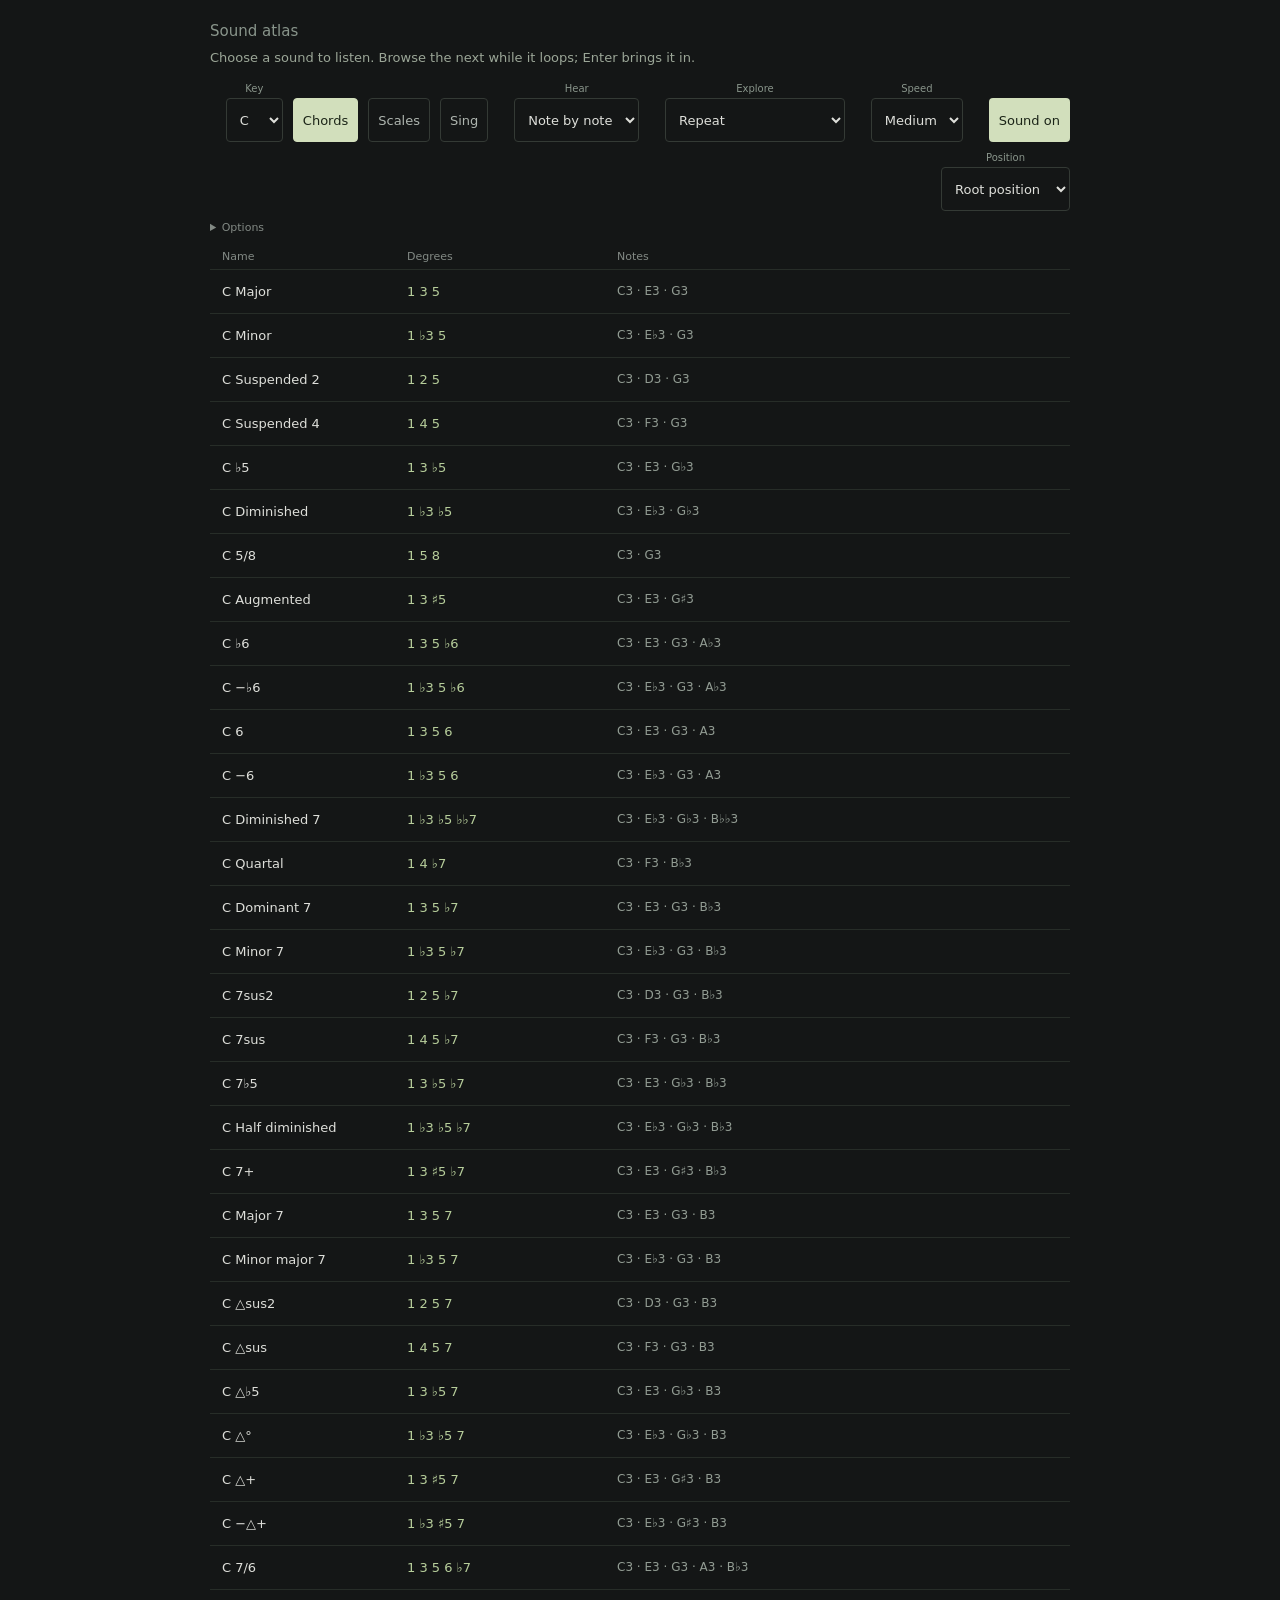
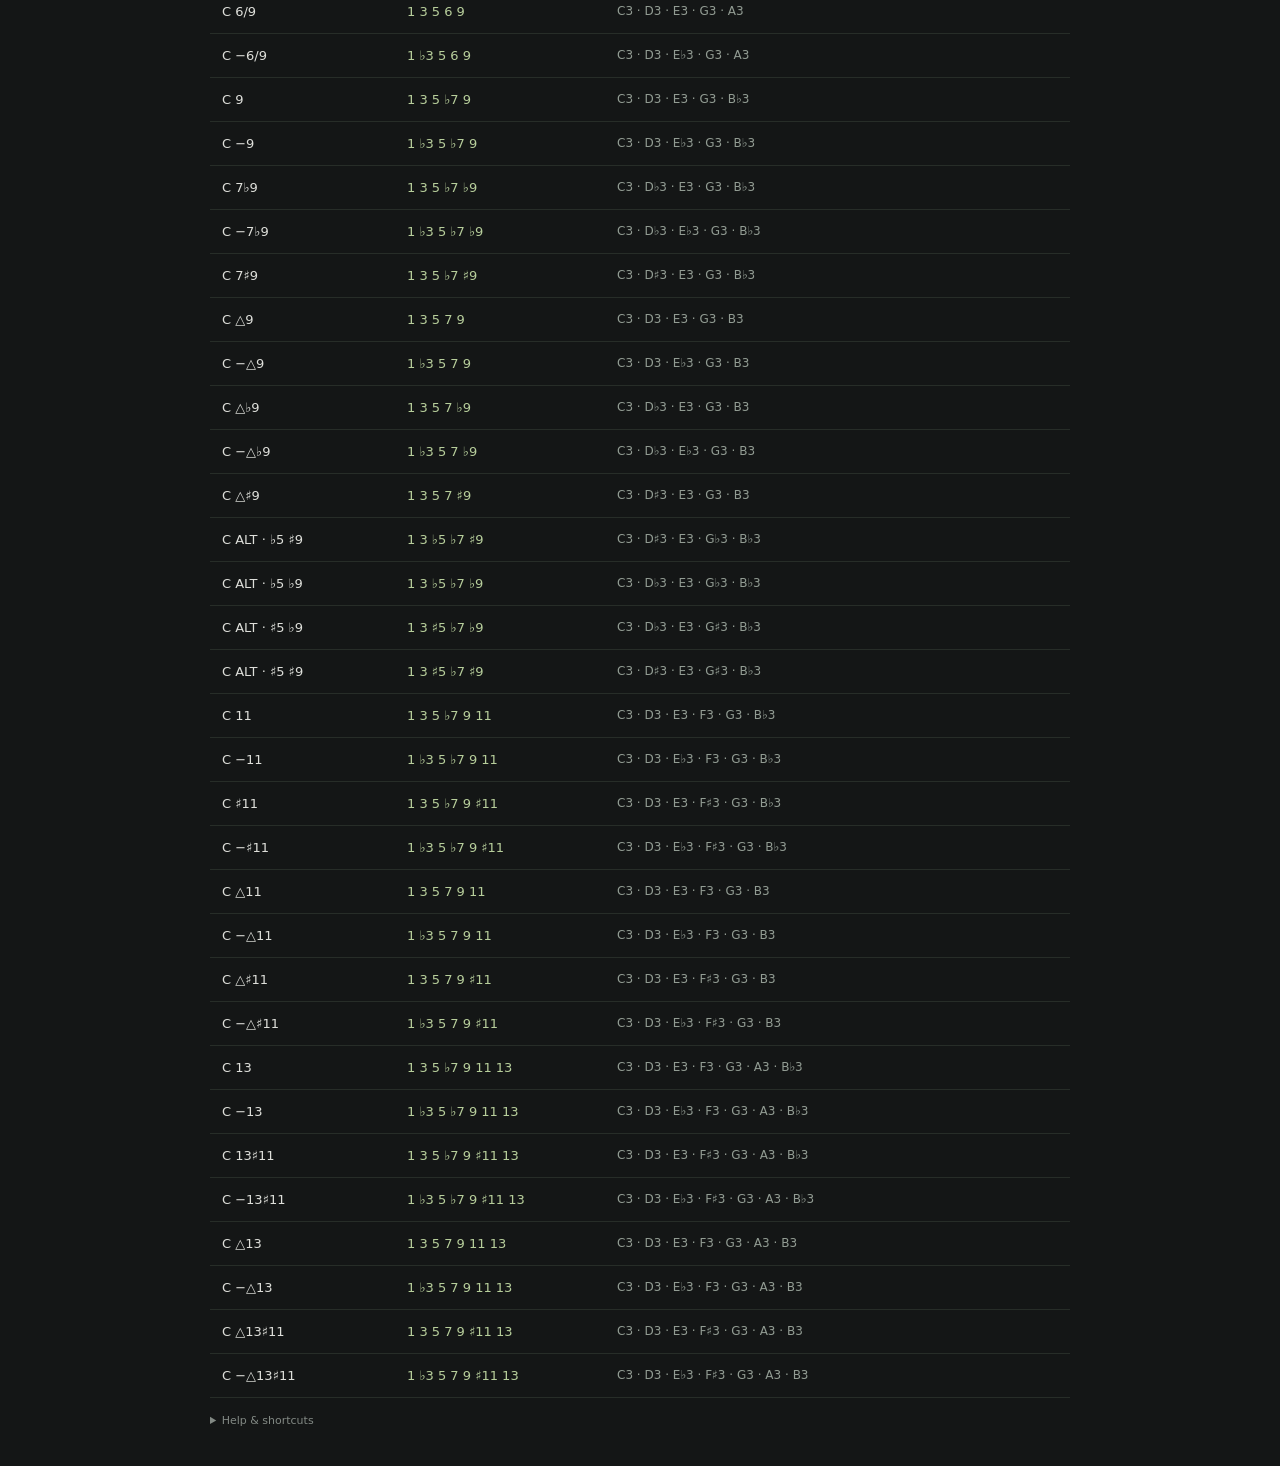
<file: index.html>
<!doctype html><html lang="en"><meta charset="utf-8"><meta name="viewport" content="width=device-width,initial-scale=1,viewport-fit=cover"><title>C · Sound atlas</title><style>
*{box-sizing:border-box}body{margin:0;background:#141616;color:#dedfda;font:13px system-ui,-apple-system,sans-serif}main{max-width:940px;margin:auto;padding:24px 20px}h1{font-size:20px;font-weight:500;letter-spacing:-.6px;margin:0 0 18px}h1 strong{font-weight:500}h1 span{color:#828984;font-size:13px;letter-spacing:0;margin-left:10px;font-weight:400}button,input,select{font:inherit}button,select{background:transparent;color:#aeb5af;border:1px solid #343a35;border-radius:4px;padding:5px 9px;cursor:pointer}button:hover,select:hover{background:#2a302a;color:#fff}button:focus-visible,select:focus-visible,input:focus-visible{outline:2px solid #b7ce9b;outline-offset:2px}.active{background:#d2dfbc;color:#1b2417;border-color:#d2dfbc}nav{display:flex;align-items:center;gap:6px;flex-wrap:wrap;margin:0 0 8px}nav label{margin-left:auto;display:flex;align-items:center;gap:6px;color:#828984;font-size:12px}input[type=range]{width:70px;accent-color:#b7ce9b}select option{background:#202520}.wrap{overflow:auto}table{width:100%;border-collapse:collapse;white-space:nowrap}td,th{text-align:left;padding:6px 8px;border-bottom:1px solid #272d28}th{color:#828984;font-size:11px;font-weight:500}td:first-child{font-weight:500;width:18%}td:nth-child(2){color:#b7ce9b;font-variant-numeric:tabular-nums;width:27%}td:nth-child(3){color:#929c93;font-size:12px}td button{font-size:11px;padding:3px 7px;border-color:transparent}tr.selected td{background:#2b3525}tr{cursor:pointer}tr:hover td{background:#1c211c}#status{color:#929c93;font-size:11px;height:18px;margin:6px 0;overflow:hidden;text-overflow:ellipsis;white-space:nowrap}details{color:#828984;font-size:11px;margin-top:14px;line-height:1.7}summary{cursor:pointer}details p{max-width:650px}@media(max-width:600px){main{padding:16px 10px}nav label{margin-left:0}td,th{padding:6px}td:nth-child(3),th:nth-child(3){display:none}h1{margin-bottom:12px}}

h1{font-size:15px;color:#89958b;letter-spacing:0;margin-bottom:16px}main{max-width:900px;padding-top:22px}nav{gap:5px}nav select,nav button{padding:7px 9px}#sound-toggle{margin-left:auto;background:#d2dfbc;color:#1b2417;border-color:transparent;min-width:76px}#status{position:absolute;width:1px;height:1px;overflow:hidden;clip-path:inset(50%)}#lesson{margin:14px 0!important;padding:10px 0;border-top:1px solid #2c342d;min-height:35px}.settings{margin:4px 0 0}.options{display:flex;align-items:center;flex-wrap:wrap;gap:12px;padding:12px 0}.options label{display:flex;align-items:center;gap:8px}th{padding-top:12px}td{padding-top:8px;padding-bottom:8px}tr.selected td:first-child{box-shadow:inset 2px 0 #c7dba6}tr.selected:hover td{background:#2b3525}@media(max-width:600px){td:nth-child(3),th:nth-child(3){display:table-cell}table{font-size:12px}td:nth-child(3){font-size:11px}#sound-toggle{margin-left:0}}
.chapter-heading th{padding:22px 8px 8px;color:#c5cfbf;font-size:12px;border-bottom:1px solid #455040}.chapter-heading{cursor:default}.intro{color:#9ba697;margin:-6px 0 18px;font-size:13px}.control-label{display:flex;flex-direction:column;gap:4px;color:#89958b;font-size:10px}.control-label select{font-size:13px;color:#dedfda}nav{align-items:end}#sound-toggle{align-self:end}#sound-toggle[aria-pressed="false"]{background:transparent;color:#aeb5af;border:1px solid #343a35}[hidden]{display:none!important}.sounding{color:#efffd7;background:#4a6336;border-radius:3px;box-shadow:0 0 0 3px #4a6336}tr.queued td{background:#28313b}tr.queued td:first-child{box-shadow:inset 2px 0 #95bddd}#queue{font-size:12px;color:#95bddd;min-height:18px}tr.selected td:first-child:after{content:" · Playing";font-size:10px;color:#c7dba6}tr.queued td:first-child:after{content:" · Next";font-size:10px;color:#95bddd}
.listening-dock{position:fixed;bottom:16px;left:50%;transform:translateX(-50%);width:min(860px,calc(100% - 24px));background:#202720;border:1px solid #43503e;border-radius:16px;padding:14px 16px;z-index:10;box-shadow:0 8px 40px #0008}main{padding-bottom:290px}.dock-top{display:flex;justify-content:space-between;align-items:center;gap:12px}.listening-dock small{font-size:10px;letter-spacing:1px;color:#9cac91}#playing-name{font-size:16px;margin-top:4px;color:#e1edd6}.cue-panel{margin-top:12px;border-top:1px solid #3a4636;padding-top:10px}.cue-heading{display:flex;justify-content:space-between;align-items:center}.cue-heading small{color:#95bddd}#cue-name{margin:4px 0;font-size:14px}#cue-notes{font-size:12px;color:#98afbc;min-height:18px}.cue-actions{display:flex;align-items:center;gap:8px;margin-top:8px}.cue-actions button{min-width:44px;min-height:44px}.cue-actions #bring-in{margin-left:auto;background:#d2dfbc;color:#182115;font-weight:600;padding:10px 18px}button:disabled{opacity:.4;cursor:default}#position-slot{flex:1;min-width:0}#position-slot label{font-size:0}#position-slot select{width:100%;min-height:44px;font-size:14px}#sound-slot button{min-height:44px;margin:0}.cue-heading button{font-size:11px;padding:3px 8px}#previous-inversion,#next-inversion{font-size:24px}nav{gap:10px}nav button,nav select{min-height:44px}td{height:44px}#lesson{font-size:11px!important}html{scroll-padding-bottom:290px}@media(max-width:600px){main{padding:18px 14px 310px}.listening-dock{bottom:0;left:0;transform:none;width:100%;border-radius:18px 18px 0 0;padding:12px 16px calc(12px + env(safe-area-inset-bottom));border-bottom:0}.intro{font-size:12px;line-height:1.5}nav{display:grid;grid-template-columns:repeat(3,minmax(0,1fr))}nav select,nav button{width:100%;font-size:14px}.control-label{min-width:0}table{white-space:normal}td:first-child{width:35%}td:nth-child(2){width:28%}td:nth-child(3){line-height:1.8}td,th{padding:9px 6px}#lesson{margin:8px 0!important;padding:8px 0}.options select{min-height:44px}input[type=range]{width:110px;height:32px}}

/* Touch transport is exclusive to the phone layout. */
.listening-dock{display:none}main{padding-bottom:36px}html{scroll-padding-bottom:20px}
@media(max-width:600px){.listening-dock{display:block}main{padding-bottom:310px}html{scroll-padding-bottom:290px}#sound-slot button{font-size:0;width:48px;border-radius:50%;background:#d2dfbc;color:#182115}#sound-slot button:before{content:"Ⅱ";font-size:24px;font-weight:700}#sound-slot button[aria-pressed="false"]:before{content:"▶";font-size:20px}#bring-in:before{content:"↗";font-size:24px;vertical-align:middle;margin-right:6px}#clear-cue{font-size:0;min-height:32px;min-width:32px;border:0}#clear-cue:before{content:"×";font-size:23px}#playing-label:before{content:"●";color:#c7dba6;margin-right:6px}.cue-heading small:before{content:"○";color:#95bddd;margin-right:6px}#cue-notes{letter-spacing:.5px;padding:4px 0}.cue-actions button{border-radius:9px}#bring-in{border-radius:22px}.cue-panel{background:#1a211b;border:0;border-radius:12px;padding:12px;margin-top:12px}}
#sing-panel{padding:12px 0 30px}#sing-panel h2{font-weight:500;font-size:28px}#sing-panel p{color:#9eae9a;font-size:13px;line-height:1.6}.sing-controls{display:flex;gap:12px;align-items:center;flex-wrap:wrap}.sing-controls button,.sing-controls select{min-height:44px}.sing-readout{display:flex;justify-content:space-around;text-align:center;margin:28px 0}.sing-readout strong{display:block;font-size:42px;color:#cbe981;font-weight:500}.sing-readout span{display:block;color:#9eae9a;font-size:12px}.pitch-meter{height:12px;background:linear-gradient(to right,#59472e 0%,#283b26 45%,#72935a 50%,#283b26 55%,#59472e 100%);position:relative;border-radius:8px}#sing-needle{position:absolute;left:50%;top:-5px;width:3px;height:22px;background:#cbe981}.meter-labels{display:flex;justify-content:space-between;font-size:10px;color:#a4b29e;margin:10px 0 18px}#sing-trace,#sing-wave{width:100%;display:block;border-radius:8px;background:#141a16}#sing-trace{height:230px}.sing-input{display:flex;justify-content:space-between;align-items:center;padding:12px 0;color:#9eae9a;font-size:12px}#sing-level{width:110px}#sing-wave{height:60px}@media(max-width:600px){.sing-readout strong{font-size:34px}.sing-controls{gap:8px}#sing-panel h2{font-size:24px}}
.singing nav .control-label,.singing #sound-toggle,.singing .settings,.singing main>details:last-child{display:none!important}.singing main{padding-bottom:24px}.singing .intro{display:none}.singing #chords,.singing #scales{background:transparent;color:#aeb5af;border-color:#343a35}#sing-trace{height:360px}.reference-options{margin:0}.reference-options[open]{display:flex;gap:10px;align-items:center}.reference-options summary{font-size:12px;min-height:44px;padding-top:12px}@media(max-width:600px){#sing-trace{height:320px}}#exercise{padding:14px;border:1px solid #42513c;border-radius:12px;margin:18px 0}#exercise summary{font-size:14px;color:#cbe981}.exercise-controls{display:flex;flex-wrap:wrap;gap:12px}.exercise-controls label{display:flex;flex-direction:column;gap:5px;font-size:11px;color:#a4b29e}.exercise-controls select,.exercise-controls button{min-height:44px;max-width:230px}#exercise-notes{display:flex;gap:8px;flex-wrap:wrap}#exercise-notes span{padding:8px;border-radius:6px;background:#263025;font-size:14px}#exercise-notes .exercise-current{background:#cbe981;color:#182115;box-shadow:0 0 0 2px #cbe981}body.singing #practice-selection{display:none!important}@media(max-width:600px){.exercise-controls{display:grid;grid-template-columns:1fr 1fr}.exercise-controls label:first-child{grid-column:1/-1}.exercise-controls select{max-width:100%;width:100%}}
.camera-tools{display:flex;align-items:center;gap:10px;flex-wrap:wrap;margin:20px 0 12px}.camera-tools button{min-height:44px}.camera-tools span{font-size:11px;color:#91aaa1}#voice-stage{position:relative;isolation:isolate;overflow:hidden;border:1px solid #36564e;border-radius:18px;padding:18px;background:#101d1a}#sing-camera{display:none;position:absolute;inset:0;width:100%;height:100%;object-fit:cover;transform:scaleX(-1);z-index:-2}.camera-on #sing-camera{display:block}#voice-stage.camera-on:before{content:"";position:absolute;inset:0;background:linear-gradient(180deg,#06171266,#03120b55 50%,#03120bd9);z-index:-1}.hud-label{font-size:10px;letter-spacing:3px;color:#a4f1d8}.camera-on #sing-trace,.camera-on #sing-wave{background:transparent!important}.camera-on .sing-readout strong{color:#caffea;text-shadow:0 0 18px #5affbc}.camera-on .sing-readout span,.camera-on .meter-labels,.camera-on .sing-input{color:#e2fff3;text-shadow:0 1px 4px #000}.camera-on #sing-trace{filter:drop-shadow(0 0 3px #57ffbd66)}#take-canvas{width:100%;height:280px;background:#101d1a;border-radius:12px}#take-review{padding-top:16px}#voice-stage .sing-readout{margin:18px 0}@media(max-width:600px){#voice-stage{padding:12px}#voice-stage.camera-on{min-height:540px}#voice-stage .sing-readout strong{font-size:30px}}
#sing-panel>h2,#sing-panel>p,#exercise,#sing-panel>.sing-controls,#sing-panel>.camera-tools{display:none!important}#call-response{text-align:center;padding:22px 0}#call-response>small{letter-spacing:3px;color:#95bddd;font-size:10px}#call-response #call-phase{font-size:36px;font-weight:400;letter-spacing:4px;margin:18px 0 12px}#call-progress{min-height:40px;color:#d2dfbc;font-size:18px;margin:20px 0}.call-actions{display:flex;gap:10px;justify-content:center;flex-wrap:wrap}.call-actions button{min-height:48px;border-radius:24px;padding:10px 20px}#call-go{background:#d2dfbc;color:#182115;min-width:180px}#call-options{text-align:left;margin:24px 0 0;padding:12px;border:1px solid #344535;border-radius:12px}#call-config{padding-top:14px}#call-response[data-phase="respond"]~#voice-stage .sing-readout,#call-response[data-phase="respond"]~#voice-stage .pitch-meter,#call-response[data-phase="respond"]~#voice-stage .meter-labels,#call-response[data-phase="respond"]~#voice-stage canvas,#call-response[data-phase="respond"]~#voice-stage .sing-input{visibility:hidden}#call-response[data-phase="respond"]~#voice-stage{min-height:200px;max-height:260px}#call-response[data-phase="ready"]~#voice-stage{display:none}#call-response[data-phase="review"] #call-phase{color:#cbe981}#call-response[data-phase="listen"] #call-phase{color:#95bddd}#call-response[data-phase="respond"] #call-phase{color:#f0c998}
#call-notes{display:flex;justify-content:center;gap:8px;flex-wrap:wrap;margin:22px 0 14px}.call-note{display:inline-flex;align-items:center;justify-content:center;min-width:46px;min-height:48px;padding:8px;border:1px solid #3a5148;border-radius:12px;color:#8bafa2;font-size:16px;transition:background .15s,transform .15s}.call-note.current{background:#cbe981;color:#162416;border-color:#cbe981;transform:translateY(-4px);box-shadow:0 6px 24px #cbe98133}.call-note.done{border-color:#719b7d;color:#d4e6c7}.call-beat-track{height:5px;background:#2a3b30;border-radius:5px;overflow:hidden;max-width:420px;margin:auto}#call-beat{height:100%;background:#cbe981;width:0}#call-position{color:#91aaa1;font-size:11px;margin-top:8px}@keyframes callBeat{from{width:0}to{width:100%}}#call-response[data-phase="respond"]~#voice-stage .sing-readout,#call-response[data-phase="respond"]~#voice-stage .pitch-meter,#call-response[data-phase="respond"]~#voice-stage .meter-labels,#call-response[data-phase="respond"]~#voice-stage canvas,#call-response[data-phase="respond"]~#voice-stage .sing-input{visibility:visible}#call-response[data-phase="respond"]~#voice-stage{max-height:none;min-height:0}#call-response[data-phase="respond"]~#voice-stage #sing-trace{height:220px}@media(prefers-reduced-motion:reduce){.call-note{transition:none;transform:none!important}}
.wrap-audit{overflow:auto;margin:16px 0}.wrap-audit table{white-space:nowrap}.wrap-audit td,.wrap-audit th{width:auto!important;font-size:12px!important}.review-offset{display:flex;align-items:center;flex-wrap:wrap;gap:10px;font-size:12px;color:#b3c3a9}.review-offset input{width:180px!important}.guidance-option{display:flex;align-items:center;gap:8px;padding:10px 0;font-size:12px}.ear-first[data-phase="respond"] #call-notes,.ear-first[data-phase="respond"] #call-position{visibility:hidden}.ear-first[data-phase="respond"]~#voice-stage .sing-readout,.ear-first[data-phase="respond"]~#voice-stage .pitch-meter,.ear-first[data-phase="respond"]~#voice-stage .meter-labels,.ear-first[data-phase="respond"]~#voice-stage canvas,.ear-first[data-phase="respond"]~#voice-stage .sing-input{visibility:hidden!important}
#coach-path{width:100%;height:220px;background:#14231a;border-radius:14px;margin-top:16px}#coach-feedback{color:#d2edbd!important;font-size:16px!important;min-height:48px;max-width:620px;margin:12px auto!important}.coach-level{margin-top:16px;font-size:12px;color:#a4b99f}.coach-level select{min-height:44px;margin-left:8px}#call-notes{display:none}#call-response[data-phase="respond"].ear-first #coach-path{visibility:hidden}#call-response[data-phase="respond"]~#voice-stage .pitch-meter,#call-response[data-phase="respond"]~#voice-stage .meter-labels,#call-response[data-phase="respond"]~#voice-stage #sing-trace,#call-response[data-phase="respond"]~#voice-stage #sing-wave,#call-response[data-phase="respond"]~#voice-stage .sing-input{display:none}#call-response[data-phase="respond"]~#voice-stage .sing-readout{display:none}.audit-details,.audit-settings{padding:12px;border:1px solid #344535;border-radius:8px;margin:12px 0}.audit-explainer{font-size:11px!important}@media(max-width:600px){#coach-path{height:190px}.coach-level select{display:block;margin:8px auto 0}.call-actions button{padding:10px 14px}}

@media(min-width:601px){#desktop-listening{position:sticky;top:0;z-index:8;background:#17231b;border:1px solid #435540;border-radius:10px;padding:12px 14px;margin:14px 0;box-shadow:0 6px 16px #0003}#desktop-listening #lesson{border:0;margin:0 0 7px!important;padding:0;min-height:0;color:#b6c7af!important;font-size:11px!important}#desktop-listening #queue{font-size:15px;color:#c6e7ff;line-height:1.6;margin:0;padding-right:115px;min-height:24px;white-space:normal}#desktop-bring-in{position:absolute;right:12px;bottom:12px;background:#cce8b3;color:#1b2b17;min-height:38px}main>.wrap table{table-layout:auto;width:auto;min-width:min(100%,680px)}main>.wrap td:first-child{width:185px}main>.wrap td:nth-child(2){width:210px}main>.wrap td:nth-child(3){width:auto}main>.wrap td,main>.wrap th{padding-left:12px;padding-right:12px}html{scroll-padding-top:130px}.singing #desktop-listening{display:none}}
@media(max-width:600px){#desktop-listening{display:none}}

@media(min-width:601px){#desktop-listening{display:none}html{scroll-padding-top:20px}main>.wrap table{width:100%;min-width:0}main>.wrap td:nth-child(3){min-width:270px}.notes-preview-cell{position:relative;padding-right:210px!important;min-height:72px}.inversion-preview{display:flex;flex-direction:column;gap:4px;margin:7px 0;padding:10px 12px;background:#182e3a;border:1px solid #679ab4;border-radius:9px;box-shadow:0 3px 12px #0002;max-width:360px}.inversion-preview small{color:#97cce6;font-size:9px;letter-spacing:1px}.inversion-preview strong{color:#e1f6ff;font-size:14px;font-weight:500}.inversion-preview span{font-size:10px;color:#a9c9d9}tr.queued td:nth-child(3)>span{color:#738c87}main>.wrap td.notes-preview-cell{padding-right:12px!important}}
@media(max-width:600px){.inversion-preview{display:none}}
</style><link rel="stylesheet" href="css/sing-polish.css?v=timing-7"><main><h1>Sound atlas<strong id="root-name" hidden>C</strong></h1><p class="intro">Choose a sound to start. Tap a sound to listen. Tap another to cue it.</p><nav><select id="key" aria-label="Root key"></select><button id="chords">Chords</button><button id="scales">Scales</button><button id="sing">Sing</button><button id="practice-selection" hidden>♪ Sing this scale</button><select id="play-style" aria-label="Playback style"><option value="chord">Together</option><option value="tones" selected>Note by note</option></select><select id="inversion" aria-label="Chord inversion"></select><select id="auto-mode" aria-label="Automatic listening"><option value="loop">Repeat</option><option value="inversions">Explore inversions</option><option value="keyboard">Across the keyboard</option><option value="browse">Next sound</option><option value="degrees">Cycle starting degree</option></select><select id="pace" aria-label="Playback pace"><option value="900">Fast</option><option value="1600" selected>Medium</option><option value="2800">Slow</option></select><button id="sound-toggle" aria-pressed="true" title="Pause or resume sound (Space)">Sound on</button><button id="stop" hidden>Stop</button></nav><details class="settings"><summary>Options</summary><div class="options"><select id="voice" aria-label="Tone"><option value="triangle">Soft tone</option><option value="sine">Pure sine</option></select><label>Volume <input id="volume" type="range" min="0" max="0.5" step="0.01" value="0.18"></label><select id="sweep-range" aria-label="Keyboard sweep range"><option value="-1,1">Roots C2–C4</option><option value="-2,2">Roots C1–C5</option><option value="0,2">Roots C3–C5</option></select></div></details><p id="status" aria-live="polite">Click a row · ↑ ↓ browse & listen · Space pause / resume · Esc stop.</p><aside id="desktop-listening" aria-label="Playing and queued sound"><p id="lesson" aria-live="polite" style="font-size:12px;color:#b7ce9b;line-height:1.6"></p><p id="queue" aria-live="polite" hidden></p><button id="desktop-bring-in" disabled>Bring in ↵</button></aside><section id="sing-panel" hidden><section id="call-response" data-phase="ready"><small>CALL & RESPONSE</small><div class="coach-level"><label>Assistance <select id="coach-mode"><option value="learn">Learn · short fragments</option><option value="practice">Practice · full phrase</option><option value="challenge">Challenge · from memory</option></select></label></div><h2 id="call-phase">READY</h2><p id="call-hint">Hear the piano. Sing it back. See how you did.</p><canvas id="coach-path" width="800" height="240" aria-label="Pitch path: target notes and your voice position"></canvas><p id="coach-feedback" role="status">Hear it. Find your starting note. Sing a small phrase.</p><div id="call-notes" aria-label="Notes to sing"></div><div class="call-beat-track"><div id="call-beat"></div></div><div id="call-position"></div><div id="call-progress" aria-live="polite"></div><div class="call-actions"><button id="call-go">♪ Listen & sing</button><button id="coach-ready" hidden disabled>Ready →</button><button id="coach-next" hidden>Next fragment →</button><button id="coach-reference">♪ Starting note</button><button id="call-new" aria-controls="call-options" aria-expanded="false">Choose scale</button></div><details id="sing-shortcut-help"><summary>Keyboard shortcuts</summary><div><kbd>Space</kbd> Start / stop <kbd>Enter</kbd> Continue<br><kbd>P</kbd> Hear reference <kbd>R</kbd> Retry <kbd>N</kbd> Next fragment<br><kbd>S</kbd> Scale settings <kbd>Esc</kbd> Stop audio & mic <kbd>?</kbd> This guide</div><p>Shortcuts leave dropdowns, buttons, and text fields with their normal keyboard behavior. Retry is available after review.</p></details><details id="call-options"><summary>Scale, range & pace</summary><label class="guidance-option"><input id="call-guidance" type="checkbox" checked> Show notes and tuning while I sing</label><div id="call-config"></div><p id="pattern-preview" aria-label="Pattern preview"></p></details></section><h2>Follow your voice.</h2><p>Sing freely. See your note, octave, and movement across the range.</p><details id="exercise"><summary>Practice an atlas scale</summary><h3 id="exercise-heading"></h3><div class="exercise-controls"><label>Scale<select id="exercise-scale"></select></label><label>Pattern<select id="exercise-pattern"><option value="scale">Scale</option><option value="thirds">Thirds: 1-3, 2-4</option><option value="chord">Arpeggio: 1-3-5-8</option><option value="turns">Turns: 1-2-3-2</option></select></label><label>Starting note<select id="exercise-root"></select></label><label>Direction<select id="exercise-direction"><option value="up">Ascending ↗</option><option value="down">Descending ↘</option><option value="both">Up & down ↗↘</option><option value="coach">Chord · up · down · chord · next key</option></select></label><label>Coach cycle keys<select id="cycle-keys"><option value="1">1 key</option><option value="3">3 keys</option><option value="6">6 keys</option><option value="12" selected>12 keys, rising by semitone</option></select></label><label>Octaves<select id="exercise-octaves"><option>1</option><option>2</option><option>3</option></select></label><label>Tempo · BPM<input id="exercise-bpm" type="number" min="20" max="240" step="1" value="60" aria-label="Singing tempo in beats per minute"></label><label><input id="exercise-guide" type="checkbox" checked> Hear each note</label><button id="exercise-start">Start phrase</button></div><p>Follow the highlighted note. The phrase advances at your chosen pace; this is guided practice, not a scored test. Use headphones so the reference does not enter the microphone.</p><div id="exercise-notes"></div><p id="exercise-instruction" aria-live="polite">Choose a scale and start when ready.</p></details><div class="sing-controls"><details class="reference-options"><summary>Piano reference (optional)</summary><label>Note <select id="sing-target" aria-label="Target note"></select></label><span id="sing-target-hz"></span><button id="sing-reference">♪ Hear note</button></details><button id="sing-mic" aria-pressed="false">Enable microphone</button></div><p id="sing-message" role="status">Your microphone stays on this device. Nothing is recorded or uploaded. Pitch tracking is for one voice at a time.</p><div id="voice-stage"><div class="hud-label">VOICE / LIVE ANALYSIS</div><div class="sing-readout"><div><strong id="sing-note">—</strong><span id="sing-hz"></span></div><div><strong id="sing-cents">—</strong><span id="sing-direction"></span></div></div><div class="pitch-meter"><span id="sing-needle"></span></div><div class="meter-labels"><span>♭ Flat −100¢</span><span>Nearest note</span><span>+100¢ Sharp ♯</span></div><canvas id="sing-trace" width="800" height="420" aria-label="Live voice pitch across octaves C0 through C8"></canvas><div class="sing-input"><label>Input level <meter id="sing-level" min="0" max="1" value="0"></meter></label><span id="sing-confidence">—</span></div><canvas id="sing-wave" width="800" height="80" aria-label="Live microphone waveform"></canvas></div><section id="take-review" hidden><div class="review-header"><h3>Your take</h3><label>Precision <select id="bucket-tolerance" aria-label="In-tune tolerance"><option value="10">±10¢</option><option value="25" selected>±25¢</option><option value="50">±50¢</option></select></label></div><p id="take-summary"></p><div class="performance-split"><div><small>PITCH · sustained tone</small><strong id="pitch-score">—</strong><span id="pitch-coverage"></span></div><div><small>TIMING · pitch entry</small><strong id="timing-score">—</strong><span id="timing-coverage"></span></div></div><h4 class="review-subtitle">Pitch · how much time was in tune?</h4><div class="review-legend"><span><i class="legend-in"></i>In tune</span><span><i class="legend-out"></i>Outside band</span><span><i class="legend-missing"></i>Unmeasured</span></div><div id="bucket-review"></div><h4 class="review-subtitle">Timing · when did each pitch arrive?</h4><div class="timing-axis"><span>Early −500 ms</span><span>Expected</span><span>Late +500 ms</span></div><div id="timing-review"></div><p class="timing-note">Timing estimates stable entry into the target pitch, not the exact vocal onset. A wrong pitch can make timing unmeasurable; slides and device latency can affect it. No combined score.</p><details class="audit-details"><summary>Details · measurements & full trace</summary><p class="review-help">Fill: time in tune out of the whole note slot. Line: pitch distance (±100¢ display). Strip: when you matched. “Heard” is the most frequent detected note; “Detected” is coverage.</p><div id="note-audit" class="wrap-audit"></div><canvas id="take-canvas" width="800" height="300" aria-label="Captured pitch trace: green measured voice, blue intended notes"></canvas><label class="review-offset">Timing alignment <input id="review-offset" type="range" min="-500" max="1000" step="25" value="0"><span id="review-offset-label">0 ms</span></label><p class="review-help">Shift alignment only for a consistently early or late response; this does not calibrate device latency. Sustained metrics omit the first 200 ms (or 25% of short notes) and final 60 ms. Spread includes vibrato and drift. Uncertain readings have insufficient clear data. Green trace: voice; blue: target. Estimates are not a vocal-quality grade. Pitch data stays in this session; no audio or video is recorded.</p></details></section><p class="sing-help">Pitch trail shows about 10 seconds across C0–C8. Cents show your distance from the nearest equal-tempered note (A4 = 440 Hz). Detection works best around C1–C7, depending on your microphone; the chart’s lower octaves provide context.</p><p class="sing-help">Piano: FluidR3 / MIDI.js Soundfonts · <a href="sounds/piano/ATTRIBUTION.md">Sample credits</a></p></section><div class="wrap"><table><thead><tr><th>Name</th><th>Degrees</th><th>Notes</th></tr></thead><tbody id="rows"></tbody></table></div><details><summary>Help & shortcuts</summary><p>↑ ↓ select · ← → inversions · Space pause / resume · Esc stop.<br>Inversions keep the same chord tones and change the lowest note. Root position has the root in the bass; first inversion has the next chord tone, and so on. Here, chords use compact voicings (extensions fold into one octave); repeated pitch classes are omitted. Use ← → to compare inversions. These are bass-position inversions, not every possible spacing or doubling.<br>♭ lowers a degree; ♯ raises it. Scale degrees retain their octave; chord extensions use compact voicings. “sus” means sus4. ALT rows preserve the specific formulas printed in the photo.</p></details></main><section class="listening-dock" aria-label="Listening controls"><div class="dock-top"><div><small id="playing-label">READY TO LISTEN</small><div id="playing-name">Tap any chord or scale</div></div><div id="sound-slot"></div></div><div class="cue-panel"><div class="cue-heading"><small>NEXT</small><button id="clear-cue" aria-label="Clear queued sound" hidden>Clear</button></div><div id="cue-name">Choose a row while listening</div><div id="cue-notes"></div><div class="cue-actions"><button id="previous-inversion" aria-label="Previous inversion">‹</button><div id="position-slot"></div><button id="next-inversion" aria-label="Next inversion">›</button><button id="bring-in" disabled>Bring in</button></div></div></section><script src="js/scale-chapters.js?v=contents-order-27"></script><script src="js/atlas.js?v=scale-degrees-6"></script><script src="js/piano.js?v=1"></script><script src="js/sing.js?v=no-camera-8"></script><script src="js/exercise.js?v=patterns-8"></script><script src="js/bucket-review.js?v=compact-2"></script><script src="js/timing-review.js?v=1"></script><script src="js/take-analysis.js?v=timing-4"></script><script src="js/take-review.js?v=1"></script><script src="js/call-response.js?v=bpm-7"></script><script>document.querySelector("#review-offset").addEventListener("input",()=>{if(takePoints.length)finishTake()});</script><script src="js/coach-cycle.js?v=patterns-3"></script><script src="js/sing-coach.js?v=no-character-4"></script><script src="js/sing-shortcuts.js?v=2"></script><script>document.querySelector("#bucket-tolerance").addEventListener("change",renderBucketReview);</script></html>
</file>
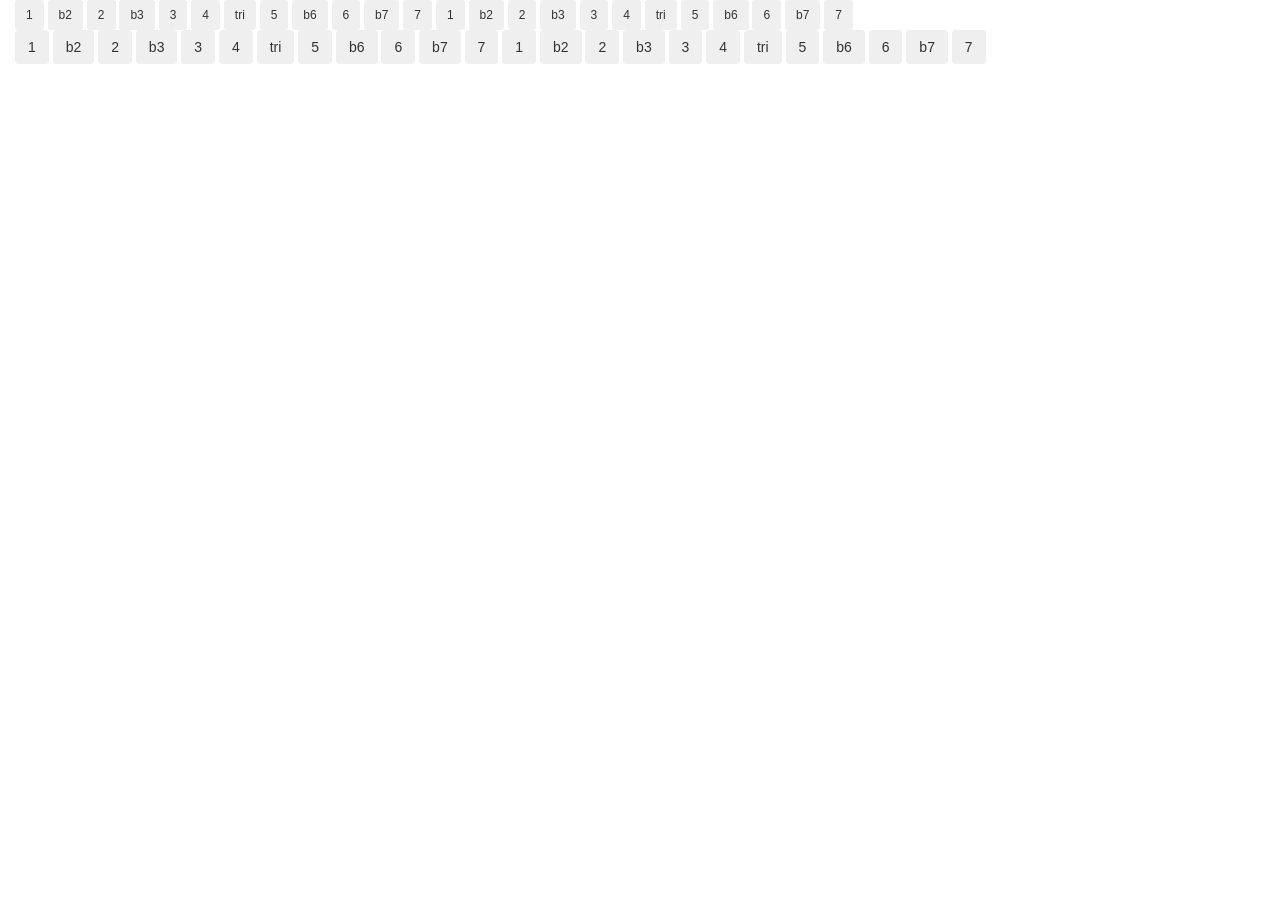
<file: button.html>
<!DOCTYPE html>
<html>
<head>
  <meta charset="utf-8">
  <meta http-equiv="X-UA-Compatible" content="IE=edge">
  <meta name="viewport" content="width=device-width, initial-scale=1">
  <link href="css/bootstrap.min.css" rel="stylesheet">

  <title>Bootstrap Example</title>
  <script src="js/jquery-3.2.1.min.js"></script>
  <script src="js/bootstrap.min.js"></script>

</head>
  <body>

    <div class="container-fluid">
      <div class="btn-group-sm">
        <button type="button" class="btn">1</button>
        <button type="button" class="btn">b2</button>
        <button type="button" class="btn">2</button>
        <button type="button" class="btn">b3</button>
        <button type="button" class="btn">3</button>
        <button type="button" class="btn">4</button>
        <button type="button" class="btn">tri</button>
        <button type="button" class="btn">5</button>
        <button type="button" class="btn">b6</button>
        <button type="button" class="btn">6</button>
        <button type="button" class="btn">b7</button>
        <button type="button" class="btn">7</button>
        <button type="button" class="btn">1</button>
        <button type="button" class="btn">b2</button>
        <button type="button" class="btn">2</button>
        <button type="button" class="btn">b3</button>
        <button type="button" class="btn">3</button>
        <button type="button" class="btn">4</button>
        <button type="button" class="btn">tri</button>
        <button type="button" class="btn">5</button>
        <button type="button" class="btn">b6</button>
        <button type="button" class="btn">6</button>
        <button type="button" class="btn">b7</button>
        <button type="button" class="btn">7</button>
      </div>

      <td class="row">

        <div class="btn-group-md">
          <button type="button" class="btn">1</button>
          <button type="button" class="btn">b2</button>
          <button type="button" class="btn">2</button>
          <button type="button" class="btn">b3</button>
          <button type="button" class="btn">3</button>
          <button type="button" class="btn">4</button>
          <button type="button" class="btn">tri</button>
          <button type="button" class="btn">5</button>
          <button type="button" class="btn">b6</button>
          <button type="button" class="btn">6</button>
          <button type="button" class="btn">b7</button>
          <button type="button" class="btn">7</button>
          <button type="button" class="btn">1</button>
          <button type="button" class="btn">b2</button>
          <button type="button" class="btn">2</button>
          <button type="button" class="btn">b3</button>
          <button type="button" class="btn">3</button>
          <button type="button" class="btn">4</button>
          <button type="button" class="btn">tri</button>
          <button type="button" class="btn">5</button>
          <button type="button" class="btn">b6</button>
          <button type="button" class="btn">6</button>
          <button type="button" class="btn">b7</button>
          <button type="button" class="btn">7</button>
          </div>
        </div>
      </td>
    </div>
  </body>
</html>
</file>
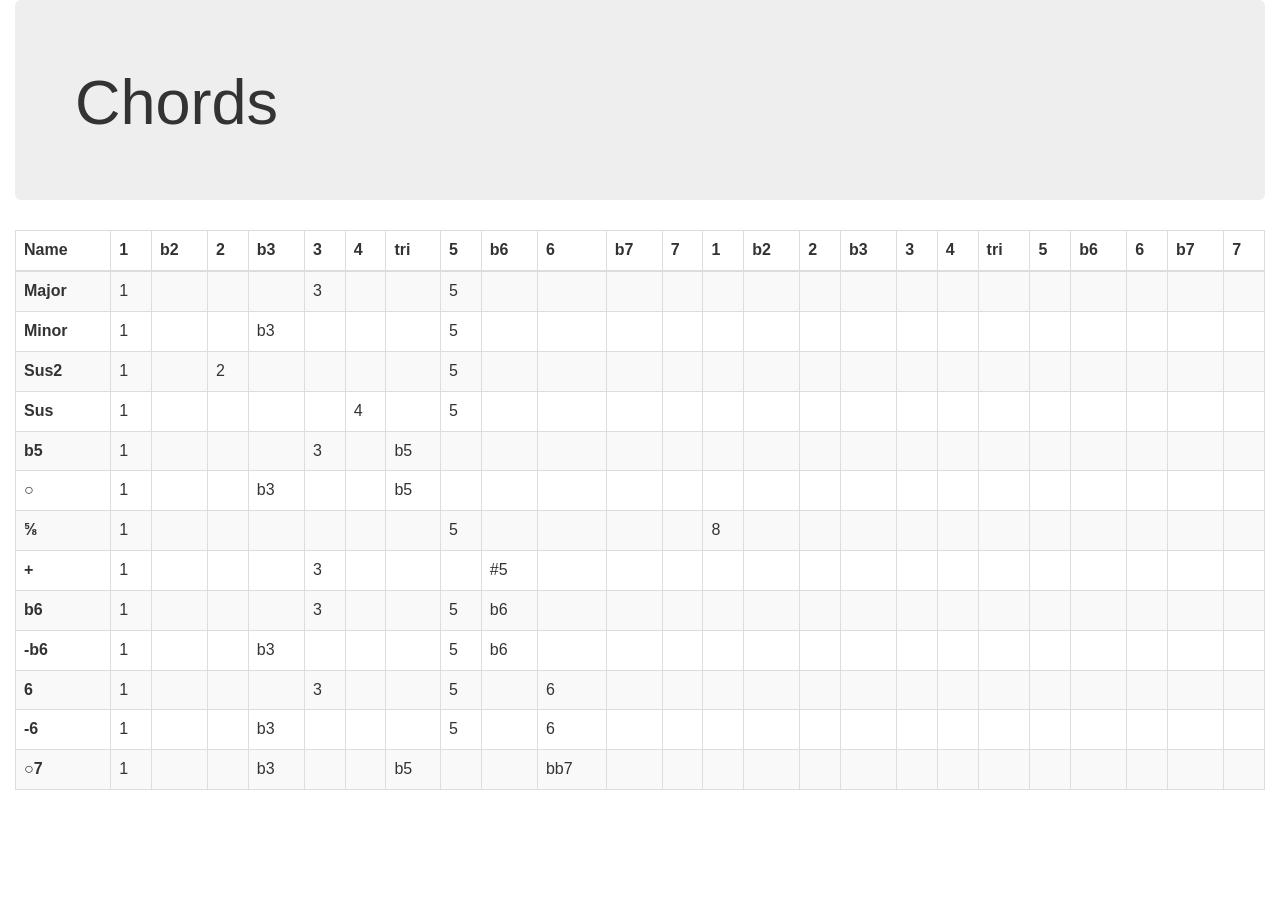
<file: chords.html>
<html>
  <head>
    <meta charset="utf-8">
    <meta http-equiv="X-UA-Compatible" content="IE=edge">
    <meta name="viewport" content="width=device-width, initial-scale=1">
    <style src="css/styles.css" media="screen" rel="stylesheet"></style>
    <link href="css/bootstrap.min.css" rel="stylesheet">

    <title>Bootstrap Example</title>
    <script src="js/jquery-3.2.1.min.js"></script>
    <script src="js/bootstrap.min.js"></script>
    <script src="js/script.js" type="text/javascript"></script>

  </head>
  <body>
    <script type="text/javascript">
      $.getJSON('data/scales.json', function(data){
          console.log('It worked!');
      });
    </script>


  <div class="container-fluid">
    <div class="jumbotron">
      <h1>Chords</h1>
      <p></p>
    </div>

    <table class="table table-sm table-striped table-responsive table-bordered">
      <thead>
        <tr>
          <th>Name</th>
          <th>1</th>
          <th>b2</th>
          <th>2</th>
          <th>b3</th>
          <th>3</th>
          <th>4</th>
          <th>tri</th>
          <th>5</th>
          <th>b6</th>
          <th>6</th>
          <th>b7</th>
          <th>7</th>
          <th>1</th>
          <th>b2</th>
          <th>2</th>
          <th>b3</th>
          <th>3</th>
          <th>4</th>
          <th>tri</th>
          <th>5</th>
          <th>b6</th>
          <th>6</th>
          <th>b7</th>
          <th>7</th>
        </tr>
      </thead>
      <tbody>
        <tr>
          <th>Major</th>
          <td>1</td>
          <td></td>
          <td></td>
          <td></td>
          <td>3</td>
          <td></td>
          <td></td>
          <td>5</td>
          <td></td>
          <td></td>
          <td></td>
          <td></td>
          <td></td>
          <td></td>
          <td></td>
          <td></td>
          <td></td>
          <td></td>
          <td></td>
          <td></td>
          <td></td>
          <td></td>
          <td></td>
          <td></td>
        </tr>
        <tr>
          <th>Minor</th>
          <td>1</td>
          <td></td>
          <td></td>
          <td>b3</td>
          <td></td>
          <td></td>
          <td></td>
          <td>5</td>
          <td></td>
          <td></td>
          <td></td>
          <td></td>
          <td></td>
          <td></td>
          <td></td>
          <td></td>
          <td></td>
          <td></td>
          <td></td>
          <td></td>
          <td></td>
          <td></td>
          <td></td>
          <td></td>
        </tr>
        <tr>
          <th>Sus2</th>
          <td>1</td>
          <td></td>
          <td>2</td>
          <td></td>
          <td></td>
          <td></td>
          <td></td>
          <td>5</td>
          <td></td>
          <td></td>
          <td></td>
          <td></td>
          <td></td>
          <td></td>
          <td></td>
          <td></td>
          <td></td>
          <td></td>
          <td></td>
          <td></td>
          <td></td>
          <td></td>
          <td></td>
          <td></td>
        </tr>
        <tr>
          <th>Sus</th>
          <td>1</td>
          <td></td>
          <td></td>
          <td></td>
          <td></td>
          <td>4</td>
          <td></td>
          <td>5</td>
          <td></td>
          <td></td>
          <td></td>
          <td></td>
          <td></td>
          <td></td>
          <td></td>
          <td></td>
          <td></td>
          <td></td>
          <td></td>
          <td></td>
          <td></td>
          <td></td>
          <td></td>
          <td></td>
        </tr>
        <tr>
          <th>b5</th>
          <td>1</td>
          <td></td>
          <td></td>
          <td></td>
          <td>3</td>
          <td></td>
          <td>b5</td>
          <td></td>
          <td></td>
          <td></td>
          <td></td>
          <td></td>
          <td></td>
          <td></td>
          <td></td>
          <td></td>
          <td></td>
          <td></td>
          <td></td>
          <td></td>
          <td></td>
          <td></td>
          <td></td>
          <td></td>
        </tr>
        <tr>
          <th>&#x25CB;</th>
          <td>1</td>
          <td></td>
          <td></td>
          <td>b3</td>
          <td></td>
          <td></td>
          <td>b5</td>
          <td></td>
          <td></td>
          <td></td>
          <td></td>
          <td></td>
          <td></td>
          <td></td>
          <td></td>
          <td></td>
          <td></td>
          <td></td>
          <td></td>
          <td></td>
          <td></td>
          <td></td>
          <td></td>
          <td></td>
        </tr>
        <tr>
          <th>&frac58;</th>
          <td>1</td>
          <td></td>
          <td></td>
          <td></td>
          <td></td>
          <td></td>
          <td></td>
          <td>5</td>
          <td></td>
          <td></td>
          <td></td>
          <td></td>
          <td>8</td>
          <td></td>
          <td></td>
          <td></td>
          <td></td>
          <td></td>
          <td></td>
          <td></td>
          <td></td>
          <td></td>
          <td></td>
          <td></td>
        </tr>
        <tr>
          <th>+</th>
          <td>1</td>
          <td></td>
          <td></td>
          <td></td>
          <td>3</td>
          <td></td>
          <td></td>
          <td></td>
          <td>#5</td>
          <td></td>
          <td></td>
          <td></td>
          <td></td>
          <td></td>
          <td></td>
          <td></td>
          <td></td>
          <td></td>
          <td></td>
          <td></td>
          <td></td>
          <td></td>
          <td></td>
          <td></td>
        </tr>
        <tr>
          <th>b6</th>
          <td>1</td>
          <td></td>
          <td></td>
          <td></td>
          <td>3</td>
          <td></td>
          <td></td>
          <td>5</td>
          <td>b6</td>
          <td></td>
          <td></td>
          <td></td>
          <td></td>
          <td></td>
          <td></td>
          <td></td>
          <td></td>
          <td></td>
          <td></td>
          <td></td>
          <td></td>
          <td></td>
          <td></td>
          <td></td>
        </tr>
        <tr>
          <th>-b6</th>
          <td>1</td>
          <td></td>
          <td></td>
          <td>b3</td>
          <td></td>
          <td></td>
          <td></td>
          <td>5</td>
          <td>b6</td>
          <td></td>
          <td></td>
          <td></td>
          <td></td>
          <td></td>
          <td></td>
          <td></td>
          <td></td>
          <td></td>
          <td></td>
          <td></td>
          <td></td>
          <td></td>
          <td></td>
          <td></td>
        </tr>
        <tr>
          <th>6</th>
          <td>1</td>
          <td></td>
          <td></td>
          <td></td>
          <td>3</td>
          <td></td>
          <td></td>
          <td>5</td>
          <td></td>
          <td>6</td>
          <td></td>
          <td></td>
          <td></td>
          <td></td>
          <td></td>
          <td></td>
          <td></td>
          <td></td>
          <td></td>
          <td></td>
          <td></td>
          <td></td>
          <td></td>
          <td></td>
        </tr>
        <tr>
          <th>-6</th>
          <td>1</td>
          <td></td>
          <td></td>
          <td>b3</td>
          <td></td>
          <td></td>
          <td></td>
          <td>5</td>
          <td></td>
          <td>6</td>
          <td></td>
          <td></td>
          <td></td>
          <td></td>
          <td></td>
          <td></td>
          <td></td>
          <td></td>
          <td></td>
          <td></td>
          <td></td>
          <td></td>
          <td></td>
          <td></td>
        </tr>
        <tr>
          <th>&#x25CB;7</th>
          <td>1</td>
          <td></td>
          <td></td>
          <td>b3</td>
          <td></td>
          <td></td>
          <td>b5</td>
          <td></td>
          <td></td>
          <td>bb7</td>
          <td></td>
          <td></td>
          <td></td>
          <td></td>
          <td></td>
          <td></td>
          <td></td>
          <td></td>
          <td></td>
          <td></td>
          <td></td>
          <td></td>
          <td></td>
          <td></td>
        </tr>
      </tbody>
    </table>
  </div>
</body>
</html>
</file>
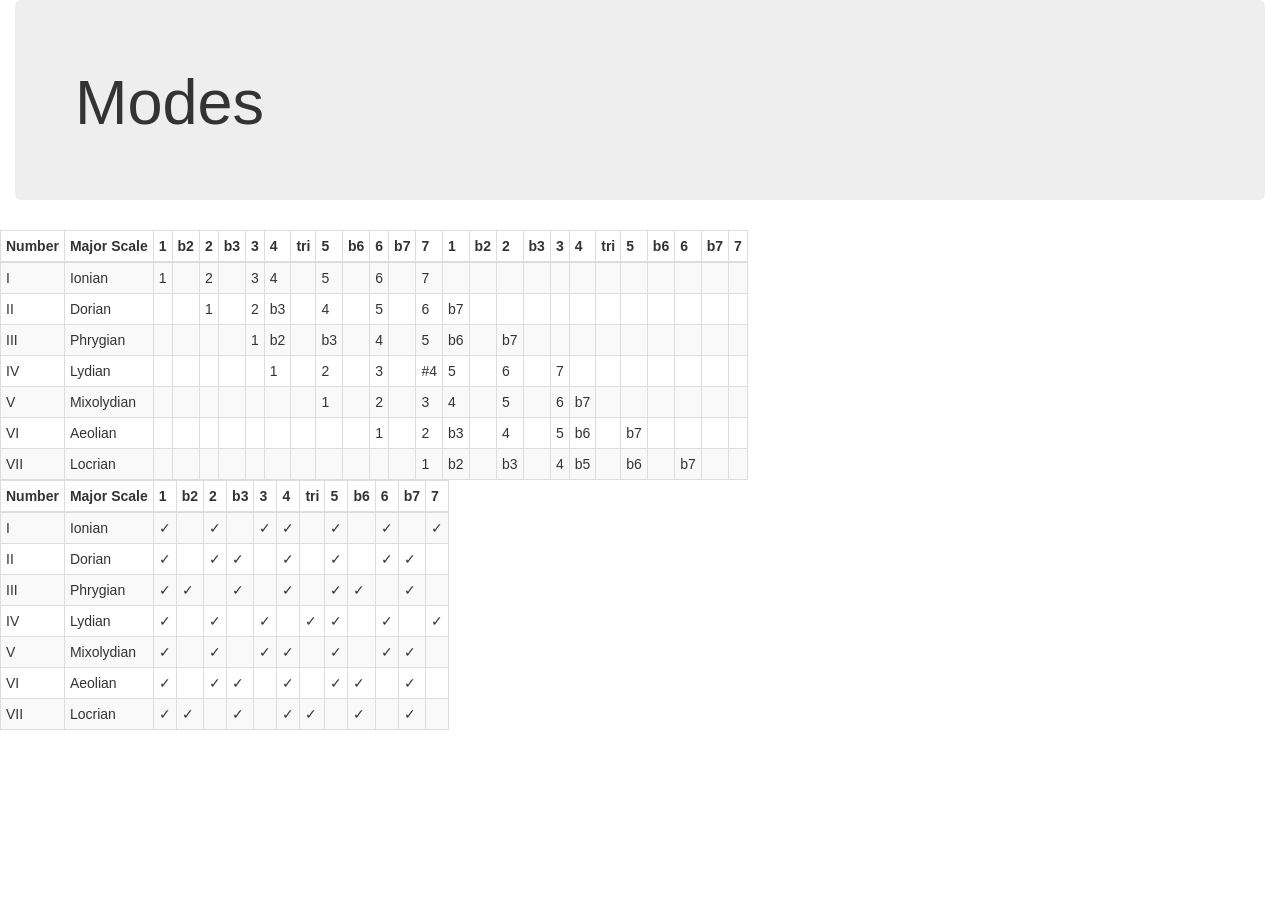
<file: hello.html>
<!DOCTYPE html>
<html>
  <head>
    <meta charset="utf-8">
    <meta http-equiv="X-UA-Compatible" content="IE=edge">
    <meta name="viewport" content="width=device-width, initial-scale=1">
    <link href="css/bootstrap.min.css" rel="stylesheet">

    <title>Bootstrap Example</title>
    <script src="js/jquery-3.2.1.min.js"></script>
    <script src="js/bootstrap.min.js"></script>
    <style media="screen">
    .table-hover>tbody>tr>td:hover, .table-hover>tbody>tr>td:hover{
            background-color: red!important;
        }
        .table-hover>tbody>tr:hover>td, .table-hover>tbody>tr:hover>th{
            background-color: inherit;
        }
    </style>
    <script type="text/javascript">
      $(function (){
        var ionianhover = $('.ionian');
        var ionianaudio = ionianhover.find('audio')[0];

        ionianhover.hover(function(){
          ionianaudio.play();
        }, function (){
          ionianaudio.stop();
        });
      });
    </script>
  </head>
  <body>

    <div class="container-fluid">
      <div class="jumbotron">
        <h1>Modes</h1>
        <p></p>
      </div>

    </div>

  <div class="table-responsive">
    <table class="table-hover table-condensed table-bordered table-striped">
      <thead>
        <tr>
          <th>Number</th>
          <th>Major Scale</th>
          <th>1</th>
          <th>b2</th>
          <th>2</th>
          <th>b3</th>
          <th>3</th>
          <th>4</th>
          <th>tri</th>
          <th>5</th>
          <th>b6</th>
          <th>6</th>
          <th>b7</th>
          <th>7</th>
          <th>1</th>
          <th>b2</th>
          <th>2</th>
          <th>b3</th>
          <th>3</th>
          <th>4</th>
          <th>tri</th>
          <th>5</th>
          <th>b6</th>
          <th>6</th>
          <th>b7</th>
          <th>7</th>
        </tr>

      </thead>
      <tbody>
        <tr class="success">
          <td>I</td>
          <td class="ionian"><audio src="sounds/ionian.mp3" preload="auto"></audio>Ionian</td>
          <td>1</td>
          <td></td>
          <td>2</td>
          <td></td>
          <td>3</td>
          <td>4</td>
          <td></td>
          <td>5</td>
          <td></td>
          <td>6</td>
          <td></td>
          <td>7</td>
          <td></td>
          <td></td>
          <td></td>
          <td></td>
          <td></td>
          <td></td>
          <td></td>
          <td></td>
          <td></td>
          <td></td>
          <td></td>
          <td></td>
        </tr>
        <tr>
          <td>II</td>
          <td>Dorian</td>
          <td></td>
          <td></td>
          <td>1</td>
          <td></td>
          <td>2</td>
          <td>b3</td>
          <td></td>
          <td>4</td>
          <td></td>
          <td>5</td>
          <td></td>
          <td>6</td>
          <td>b7</td>
          <td></td>
          <td></td>
          <td></td>
          <td></td>
          <td></td>
          <td></td>
          <td></td>
          <td></td>
          <td></td>
          <td></td>
          <td></td>
        </tr>
        <tr>
          <td>III</td>
          <td>Phrygian</td>
          <td></td>
          <td></td>
          <td></td>
          <td></td>
          <td>1</td>
          <td>b2</td>
          <td></td>
          <td>b3</td>
          <td></td>
          <td>4</td>
          <td></td>
          <td>5</td>
          <td>b6</td>
          <td></td>
          <td>b7</td>
          <td></td>
          <td></td>
          <td></td>
          <td></td>
          <td></td>
          <td></td>
          <td></td>
          <td></td>
          <td></td>
        </tr>
        <tr>
          <td>IV</td>
          <td>Lydian</td>
          <td></td>
          <td></td>
          <td></td>
          <td></td>
          <td></td>
          <td>1</td>
          <td></td>
          <td>2</td>
          <td></td>
          <td>3</td>
          <td></td>
          <td>#4</td>
          <td>5</td>
          <td></td>
          <td>6</td>
          <td></td>
          <td>7</td>
          <td></td>
          <td></td>
          <td></td>
          <td></td>
          <td></td>
          <td></td>
          <td></td>
        </tr>
        <tr>
          <td>V</td>
          <td>Mixolydian</td>
          <td></td>
          <td></td>
          <td></td>
          <td></td>
          <td></td>
          <td></td>
          <td></td>
          <td>1</td>
          <td></td>
          <td>2</td>
          <td></td>
          <td>3</td>
          <td>4</td>
          <td></td>
          <td>5</td>
          <td></td>
          <td>6</td>
          <td>b7</td>
          <td></td>
          <td></td>
          <td></td>
          <td></td>
          <td></td>
          <td></td>
        </tr>
        <tr>
          <td>VI</td>
          <td>Aeolian</td>
          <td></td>
          <td></td>
          <td></td>
          <td></td>
          <td></td>
          <td></td>
          <td></td>
          <td></td>
          <td></td>
          <td>1</td>
          <td></td>
          <td>2</td>
          <td>b3</td>
          <td></td>
          <td>4</td>
          <td></td>
          <td>5</td>
          <td>b6</td>
          <td></td>
          <td>b7</td>
          <td></td>
          <td></td>
          <td></td>
          <td></td>
        </tr>
        <tr>
          <td>VII</td>
          <td>Locrian</td>
          <td></td>
          <td></td>
          <td></td>
          <td></td>
          <td></td>
          <td></td>
          <td></td>
          <td></td>
          <td></td>
          <td></td>
          <td></td>
          <td>1</td>
          <td>b2</td>
          <td></td>
          <td>b3</td>
          <td></td>
          <td>4</td>
          <td>b5</td>
          <td></td>
          <td>b6</td>
          <td></td>
          <td>b7</td>
          <td></td>
          <td></td>
        </tr>
      </tbody>
    </table>

    <table class="table-hover table-condensed table-bordered table-striped">
      <thead>
        <tr>
          <th>Number</th>
          <th>Major Scale</th>
          <th>1</th>
          <th>b2</th>
          <th>2</th>
          <th>b3</th>
          <th>3</th>
          <th>4</th>
          <th>tri</th>
          <th>5</th>
          <th>b6</th>
          <th>6</th>
          <th>b7</th>
          <th>7</th>
        </tr>
      </thead>
      <tbody>
        <tr class="success">
          <td>I</td>
          <td>Ionian</td>
          <td> &#x2713;</td>
          <td></td>
          <td> &#x2713;</td>
          <td></td>
          <td> &#x2713;</td>
          <td> &#x2713;</td>
          <td></td>
          <td> &#x2713;</td>
          <td></td>
          <td> &#x2713;</td>
          <td></td>
          <td> &#x2713;</td>
        </tr>
        <tr>
          <td>II</td>
          <td>Dorian</td>
          <td> &#x2713;</td>
          <td></td>
          <td> &#x2713;</td>
          <td> &#x2713;</td>
          <td></td>
          <td> &#x2713;</td>
          <td></td>
          <td> &#x2713;</td>
          <td></td>
          <td> &#x2713;</td>
          <td> &#x2713;</td>
          <td></td>
        </tr>
        <tr>
          <td>III</td>
          <td>Phrygian</td>
          <td> &#x2713;</td>
          <td> &#x2713;</td>
          <td></td>
          <td> &#x2713;</td>
          <td></td>
          <td> &#x2713;</td>
          <td></td>
          <td> &#x2713;</td>
          <td> &#x2713;</td>
          <td></td>
          <td> &#x2713;</td>
          <td></td>
        </tr>
        <tr>
          <td>IV</td>
          <td>Lydian</td>
          <td> &#x2713;</td>
          <td></td>
          <td> &#x2713;</td>
          <td></td>
          <td> &#x2713;</td>
          <td></td>
          <td> &#x2713;</td>
          <td> &#x2713;</td>
          <td></td>
          <td> &#x2713;</td>
          <td></td>
          <td> &#x2713;</td>
        </tr>
        <tr>
          <td>V</td>
          <td>Mixolydian</td>
          <td> &#x2713;</td>
          <td></td>
          <td> &#x2713;</td>
          <td></td>
          <td> &#x2713;</td>
          <td> &#x2713;</td>
          <td></td>
          <td> &#x2713;</td>
          <td></td>
          <td> &#x2713;</td>
          <td> &#x2713;</td>
          <td></td>
        </tr>
        <tr>
          <td>VI</td>
          <td>Aeolian</td>
          <td> &#x2713;</td>
          <td></td>
          <td> &#x2713;</td>
          <td> &#x2713;</td>
          <td></td>
          <td> &#x2713;</td>
          <td></td>
          <td> &#x2713;</td>
          <td> &#x2713;</td>
          <td></td>
          <td> &#x2713;</td>
          <td></td>
        </tr>
        <tr>
          <td>VII</td>
          <td>Locrian</td>
          <td> &#x2713;</td>
          <td> &#x2713;</td>
          <td></td>
          <td> &#x2713;</td>
          <td></td>
          <td> &#x2713;</td>
          <td> &#x2713;</td>
          <td></td>
          <td> &#x2713;</td>
          <td></td>
          <td> &#x2713;</td>
          <td></td>
        </tr>
      </tbody>
    </table>
  </div>


  </body>
</html>
</file>
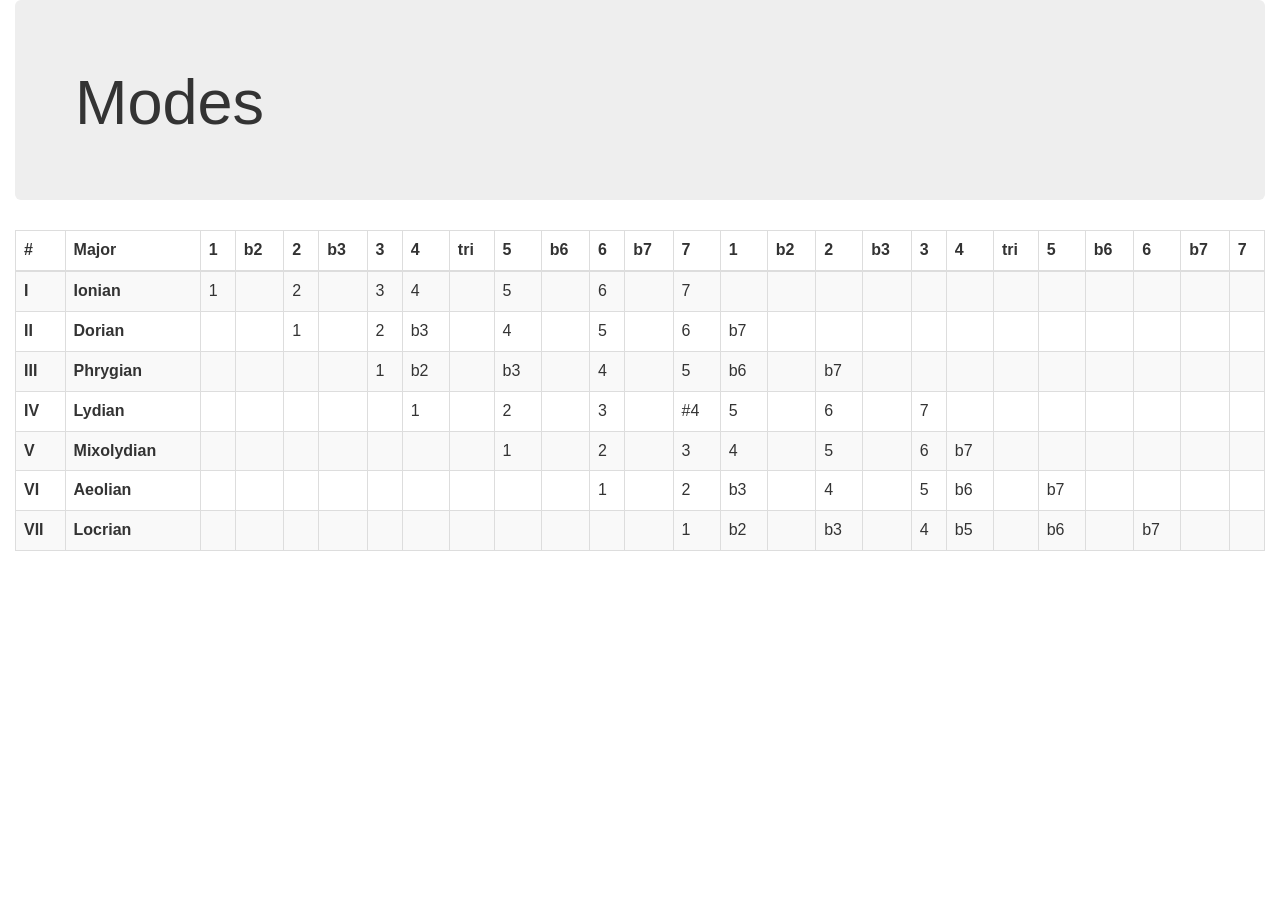
<file: major.html>
<html>
  <head>
    <meta charset="utf-8">
    <meta http-equiv="X-UA-Compatible" content="IE=edge">
    <meta name="viewport" content="width=device-width, initial-scale=1">
    <style src="css/styles.css" media="screen" rel="stylesheet"></style>
    <link href="css/bootstrap.min.css" rel="stylesheet">

    <title>Bootstrap Example</title>
    <script src="js/jquery-3.2.1.min.js"></script>
    <script src="js/bootstrap.min.js"></script>
    <script src="js/script.js" type="text/javascript"></script>

  </head>
  <body>

  <div class="container-fluid">
    <div class="jumbotron">
      <h1>Modes</h1>
      <p></p>
    </div>

    <table class="table table-sm table-striped table-responsive table-bordered">
      <thead>
        <tr>
          <th scope="row">#</th>
          <th>Major</th>
          <th>1</th>
          <th>b2</th>
          <th>2</th>
          <th>b3</th>
          <th>3</th>
          <th>4</th>
          <th>tri</th>
          <th>5</th>
          <th>b6</th>
          <th>6</th>
          <th>b7</th>
          <th>7</th>
          <th>1</th>
          <th>b2</th>
          <th>2</th>
          <th>b3</th>
          <th>3</th>
          <th>4</th>
          <th>tri</th>
          <th>5</th>
          <th>b6</th>
          <th>6</th>
          <th>b7</th>
          <th>7</th>
        </tr>
      </thead>
      <tbody>
        <tr>
          <th scope="row">I</th>
          <th class="ionian"><audio src="sounds/ionian.mp3" preload="auto"></audio>Ionian</th>
          <td>1</td>
          <td></td>
          <td>2</td>
          <td></td>
          <td>3</td>
          <td>4</td>
          <td></td>
          <td>5</td>
          <td></td>
          <td>6</td>
          <td></td>
          <td>7</td>
          <td></td>
          <td></td>
          <td></td>
          <td></td>
          <td></td>
          <td></td>
          <td></td>
          <td></td>
          <td></td>
          <td></td>
          <td></td>
          <td></td>
        </tr>
        <tr>
          <th class="row">II</th>
          <th>Dorian</th>
          <td></td>
          <td></td>
          <td>1</td>
          <td></td>
          <td>2</td>
          <td>b3</td>
          <td></td>
          <td>4</td>
          <td></td>
          <td>5</td>
          <td></td>
          <td>6</td>
          <td>b7</td>
          <td></td>
          <td></td>
          <td></td>
          <td></td>
          <td></td>
          <td></td>
          <td></td>
          <td></td>
          <td></td>
          <td></td>
          <td></td>
        </tr>
        <tr>
          <th class="row">III</th>
          <th>Phrygian</th>
          <td></td>
          <td></td>
          <td></td>
          <td></td>
          <td>1</td>
          <td>b2</td>
          <td></td>
          <td>b3</td>
          <td></td>
          <td>4</td>
          <td></td>
          <td>5</td>
          <td>b6</td>
          <td></td>
          <td>b7</td>
          <td></td>
          <td></td>
          <td></td>
          <td></td>
          <td></td>
          <td></td>
          <td></td>
          <td></td>
          <td></td>
        </tr>
        <tr>
          <th class="row">IV</th>
          <th>Lydian</th>
          <td></td>
          <td></td>
          <td></td>
          <td></td>
          <td></td>
          <td>1</td>
          <td></td>
          <td>2</td>
          <td></td>
          <td>3</td>
          <td></td>
          <td>#4</td>
          <td>5</td>
          <td></td>
          <td>6</td>
          <td></td>
          <td>7</td>
          <td></td>
          <td></td>
          <td></td>
          <td></td>
          <td></td>
          <td></td>
          <td></td>
        </tr>
        <tr>
          <th class="row">V</th>
          <th>Mixolydian</th>
          <td></td>
          <td></td>
          <td></td>
          <td></td>
          <td></td>
          <td></td>
          <td></td>
          <td>1</td>
          <td></td>
          <td>2</td>
          <td></td>
          <td>3</td>
          <td>4</td>
          <td></td>
          <td>5</td>
          <td></td>
          <td>6</td>
          <td>b7</td>
          <td></td>
          <td></td>
          <td></td>
          <td></td>
          <td></td>
          <td></td>
        </tr>
        <tr>
          <th class="row">VI</th>
          <th>Aeolian</th>
          <td></td>
          <td></td>
          <td></td>
          <td></td>
          <td></td>
          <td></td>
          <td></td>
          <td></td>
          <td></td>
          <td>1</td>
          <td></td>
          <td>2</td>
          <td>b3</td>
          <td></td>
          <td>4</td>
          <td></td>
          <td>5</td>
          <td>b6</td>
          <td></td>
          <td>b7</td>
          <td></td>
          <td></td>
          <td></td>
          <td></td>
        </tr>
        <tr>
          <th class="row">VII</th>
          <th>Locrian</th>
          <td></td>
          <td></td>
          <td></td>
          <td></td>
          <td></td>
          <td></td>
          <td></td>
          <td></td>
          <td></td>
          <td></td>
          <td></td>
          <td>1</td>
          <td>b2</td>
          <td></td>
          <td>b3</td>
          <td></td>
          <td>4</td>
          <td>b5</td>
          <td></td>
          <td>b6</td>
          <td></td>
          <td>b7</td>
          <td></td>
          <td></td>
        </tr>
      </tbody>
    </table>
  </div>
  </body>
</html>
</file>
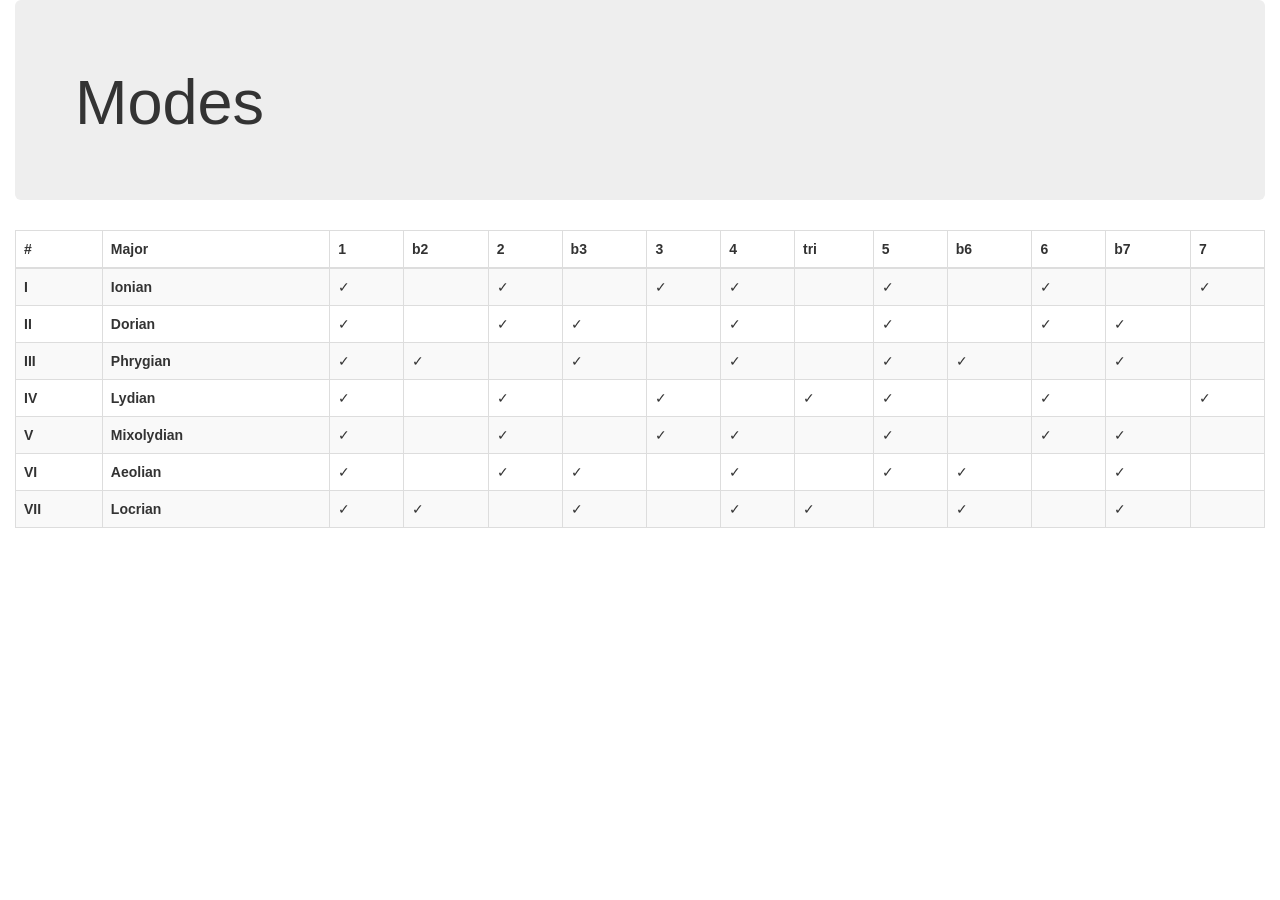
<file: major2.html>
<!DOCTYPE html>
<html>
  <head>
    <meta charset="utf-8">
    <meta http-equiv="X-UA-Compatible" content="IE=edge">
    <meta name="viewport" content="width=device-width, initial-scale=1">
    <style src="css/styles.css" media="screen" rel="stylesheet"></style>
    <link href="css/bootstrap.min.css" rel="stylesheet">

    <title>Bootstrap Example</title>
    <script src="js/jquery-3.2.1.min.js"></script>
    <script src="js/bootstrap.min.js"></script>
    <script src="js/script.js" type="text/javascript"></script>

  </head>
  <body>

  <div class="container-fluid">
    <div class="jumbotron">
      <h1>Modes</h1>
      <p></p>
    </div>
    <table class="table table-sm table-striped table-responsive table-bordered">
      <thead>
        <tr>
          <th>#</th>
          <th>Major</th>
          <th>1</th>
          <th>b2</th>
          <th>2</th>
          <th>b3</th>
          <th>3</th>
          <th>4</th>
          <th>tri</th>
          <th>5</th>
          <th>b6</th>
          <th>6</th>
          <th>b7</th>
          <th>7</th>
        </tr>
      </thead>
      <tbody>
        <tr>
          <th>I</th>
          <th>Ionian</th>
          <td> &#x2713;</td>
          <td></td>
          <td> &#x2713;</td>
          <td></td>
          <td> &#x2713;</td>
          <td> &#x2713;</td>
          <td></td>
          <td> &#x2713;</td>
          <td></td>
          <td> &#x2713;</td>
          <td></td>
          <td> &#x2713;</td>
        </tr>
        <tr>
          <th>II</th>
          <th>Dorian</th>
          <td> &#x2713;</td>
          <td></td>
          <td> &#x2713;</td>
          <td> &#x2713;</td>
          <td></td>
          <td> &#x2713;</td>
          <td></td>
          <td> &#x2713;</td>
          <td></td>
          <td> &#x2713;</td>
          <td> &#x2713;</td>
          <td></td>
        </tr>
        <tr>
          <th>III</th>
          <th>Phrygian</th>
          <td> &#x2713;</td>
          <td> &#x2713;</td>
          <td></td>
          <td> &#x2713;</td>
          <td></td>
          <td> &#x2713;</td>
          <td></td>
          <td> &#x2713;</td>
          <td> &#x2713;</td>
          <td></td>
          <td> &#x2713;</td>
          <td></td>
        </tr>
        <tr>
          <th>IV</th>
          <th>Lydian</th>
          <td> &#x2713;</td>
          <td></td>
          <td> &#x2713;</td>
          <td></td>
          <td> &#x2713;</td>
          <td></td>
          <td> &#x2713;</td>
          <td> &#x2713;</td>
          <td></td>
          <td> &#x2713;</td>
          <td></td>
          <td> &#x2713;</td>
        </tr>
        <tr>
          <th>V</th>
          <th>Mixolydian</th>
          <td> &#x2713;</td>
          <td></td>
          <td> &#x2713;</td>
          <td></td>
          <td> &#x2713;</td>
          <td> &#x2713;</td>
          <td></td>
          <td> &#x2713;</td>
          <td></td>
          <td> &#x2713;</td>
          <td> &#x2713;</td>
          <td></td>
        </tr>
        <tr>
          <th>VI</th>
          <th>Aeolian</th>
          <td> &#x2713;</td>
          <td></td>
          <td> &#x2713;</td>
          <td> &#x2713;</td>
          <td></td>
          <td> &#x2713;</td>
          <td></td>
          <td> &#x2713;</td>
          <td> &#x2713;</td>
          <td></td>
          <td> &#x2713;</td>
          <td></td>
        </tr>
        <tr>
          <th>VII</th>
          <th>Locrian</th>
          <td> &#x2713;</td>
          <td> &#x2713;</td>
          <td></td>
          <td> &#x2713;</td>
          <td></td>
          <td> &#x2713;</td>
          <td> &#x2713;</td>
          <td></td>
          <td> &#x2713;</td>
          <td></td>
          <td> &#x2713;</td>
          <td></td>
        </tr>
        </tbody>
      </table>
    </div>
  </body>
</html>
</file>
<file: css/sing-polish.css>
/* Sing-only presentation. No changes to audio, analysis, or animation cadence. */
body.singing{background:#101713;color:#e4eee5}
.singing main{max-width:960px}
.singing h1{font-size:14px;letter-spacing:1.2px;color:#a3b8a6}
.singing nav{border-bottom:1px solid #304236;padding-bottom:14px;margin-bottom:0}
.singing nav button{border-radius:8px;min-width:90px;border-color:#364c3d}
.singing nav #sing.active{background:#d3edb2;color:#182519;border-color:#d3edb2}
#call-response{--phase:#bfe79b;position:relative;background:radial-gradient(ellipse at 50% 0%,#233c2c 0%,#17271d 52%,#142018 100%);border:1px solid #38503e;border-radius:22px;padding:30px 24px 22px;margin:16px 0;box-shadow:0 14px 35px #0002}
#call-response[data-phase=listen]{--phase:#9acfe9}
#call-response[data-phase=count]{--phase:#e5ce9a}
#call-response[data-phase=respond]{--phase:#c8eca2}
#call-response[data-phase=review]{--phase:#b3dfce}
#call-response>small{display:inline-block;padding:7px 12px;border:1px solid #49604c;border-radius:20px;letter-spacing:2px;font-size:9px;color:#c0d6bf}
#call-response #call-phase{font-size:clamp(27px,5vw,40px);letter-spacing:3px;font-weight:500;margin:24px 0 10px;color:var(--phase)}
#call-hint{max-width:540px;margin:0 auto;line-height:1.6;color:#b4c9b5!important}
.coach-level{margin-top:20px;display:flex;align-items:center;justify-content:center}
.coach-level label{font-size:11px;color:#acc2ac}
.coach-level select{background:#102017;border-color:#435e47;border-radius:9px;padding:9px 12px;color:#d9e9d5}
#coach-path{border:1px solid #314f3a;border-radius:16px;background:linear-gradient(180deg,#0c1911,#13251a);margin-top:24px}
#coach-feedback{font-size:17px!important;font-weight:450;letter-spacing:.1px;line-height:1.5;padding:4px 12px}
.call-beat-track{max-width:440px;height:4px;background:#344633}
#call-beat{background:var(--phase)}
#call-position{font-variant-numeric:tabular-nums;letter-spacing:2px;color:#a1b89f}
#call-progress{font-size:14px;min-height:28px;margin:15px 0;color:#c1d4bb}
.call-actions{gap:8px}
.call-actions button{font-size:12px;background:#192d20;border-color:#405d45;color:#c5d9c0;min-height:46px;padding:10px 17px}
.call-actions #call-go{background:#d3edb2;color:#1b2b17;font-weight:600;border-color:#d3edb2;box-shadow:0 3px 0 #8ca874}
.call-actions #call-go:active{box-shadow:none;transform:translateY(2px)}
.call-actions button:hover{border-color:#91b380;background:#2b4430}
.call-actions #call-go:hover{background:#e3f6c9}
#coach-ready{background:#c8e5bd;color:#1b2b17}
#call-options{background:#102016;border-color:#344e39;border-radius:12px;margin-top:24px}
#call-options summary{color:#b9d3b0;font-size:12px;min-height:24px}
.exercise-controls select{background:#14271a;border-color:#3d5940;border-radius:8px}
.exercise-controls label{color:#b4c9ad}
#voice-stage{border-color:#3b6150;border-radius:20px;box-shadow:inset 0 0 0 1px #88bca00d}
#voice-stage .hud-label{font-size:9px;letter-spacing:2px;color:#8dcab0}
#take-review{padding:20px;background:#142219;border:1px solid #344c39;border-radius:18px;margin-top:18px}
#take-review h3{font-size:18px;font-weight:500;color:#d5ebcc;margin-top:0}
#take-summary{color:#bacfb4!important;line-height:1.7}
.audit-details,.audit-settings{background:#102016;border-color:#344b37;border-radius:10px}
.audit-details summary,.audit-settings summary{color:#b4cda9}
#take-canvas{border:1px solid #2c4636}
.singing button:focus-visible,.singing select:focus-visible,.singing summary:focus-visible{outline:2px solid #b6df9f;outline-offset:4px}
@media(max-width:600px){.singing main{padding:16px 12px 24px}.singing nav{grid-template-columns:repeat(3,1fr);gap:7px}.singing nav button{min-width:0}#call-response{padding:22px 12px 16px;border-radius:18px;margin-top:12px}#call-response #call-phase{letter-spacing:2px}.coach-level{display:block}#coach-path{margin-top:18px;border-radius:12px}#coach-feedback{font-size:15px!important;padding:0 4px}.call-actions{display:grid;grid-template-columns:1fr 1fr}.call-actions #call-go{grid-column:1/-1}.call-actions button{width:100%;padding:10px 8px}#take-review{padding:14px}.exercise-controls{gap:10px}}
@media(prefers-reduced-motion:reduce){.call-actions #call-go:active{transform:none}}

/* One entry point for phrase settings: the Choose scale button. */
#call-options>summary{display:none}
#call-options:not([open]){display:none}
#call-options[open]{display:block}

#sing-shortcut-help{margin:18px auto 0;max-width:540px;text-align:left;font-size:12px}#sing-shortcut-help summary{color:#a3b99d;text-align:center}#sing-shortcut-help div{line-height:2.6;padding:12px}#sing-shortcut-help p{font-size:11px}kbd{font:11px system-ui;background:#233b29;border:1px solid #4a6649;border-radius:5px;padding:3px 6px;color:#d3edb2;margin:0 4px 0 8px}

#bucket-review{display:grid;grid-template-columns:repeat(auto-fit,minmax(125px,1fr));gap:10px;margin:16px 0}.bucket-card{background:#102019;border:1px solid #375343;border-radius:14px;padding:10px;text-align:center;min-width:0}.bucket-card h4{margin:4px;font-size:18px;color:#d1ebbe;font-weight:500}.bucket-card canvas{width:100%;max-width:160px;height:250px}.bucket-card p{font-size:11px!important;line-height:1.5!important;min-height:36px}.bucket-card small{color:#91b2a3;font-size:10px}.bucket-section>label{font-size:12px}.bucket-section select{min-height:44px;margin-left:8px}.bucket-section>p{font-size:11px!important}@media(max-width:600px){#bucket-review{grid-template-columns:repeat(2,minmax(0,1fr))}}

.review-header{display:flex;align-items:center;justify-content:space-between;gap:12px}.review-header h3{margin:0!important}.review-header label{font-size:11px;color:#a9c5b8}.review-header select{min-height:40px;margin-left:6px}#take-summary{font-size:12px!important;margin:12px 0!important}.review-legend{display:flex;gap:14px;flex-wrap:wrap;font-size:10px;color:#a9c5b8}.review-legend span{display:flex;align-items:center;gap:5px}.review-legend i{width:7px;height:7px;border-radius:50%}.legend-in{background:#7bdac2}.legend-out{background:#dbb07d}.legend-missing{background:#67736c}#take-review .bucket-card{padding:8px}#take-review .bucket-card p{margin:3px 0;min-height:0}#take-review .bucket-card canvas{height:220px}#take-review .review-help{font-size:11px;line-height:1.6}.audit-details summary{min-height:24px}#take-review>.audit-details{margin-bottom:0}

#exercise-bpm{min-height:44px;width:100%;max-width:150px;background:#14271a;color:#d9e9d5;border:1px solid #3d5940;border-radius:8px;padding:8px 12px;font:inherit}

#pitch-roast{display:flex;gap:16px;align-items:center;padding:14px;border:1px dashed #71846b;border-radius:10px;margin:14px 0;background:#1b291b}#pitch-roast small{font-size:8px;letter-spacing:1px}#pitch-roast p{font-size:14px!important}.pitch-official{position:relative;flex:0 0 60px;text-align:center;font-size:24px}.pitch-official span{display:block}.pitch-official b{display:block;color:#cbe981;border:2px solid;border-radius:4px;transform:rotate(-12deg)}.stamp-in .pitch-official b{animation:stamp .7s ease-out}.stamp-in[data-verdict=sharp] .official-head{animation:rise 1s}.stamp-in[data-verdict=flat] .official-head{animation:sink 1s}@keyframes stamp{from{transform:scale(1.8) rotate(15deg);opacity:0}to{transform:rotate(-12deg);opacity:1}}@keyframes rise{50%{transform:translateY(-15px)}}@keyframes sink{50%{transform:translateY(15px)}}#pattern-preview{font-size:11px!important;max-height:100px;overflow:auto;line-height:1.8}#roast-mode{min-height:44px}@media(prefers-reduced-motion:reduce){.stamp-in *{animation:none!important}}

.performance-split{display:grid;grid-template-columns:1fr 1fr;gap:12px;margin:18px 0}.performance-split>div{display:flex;flex-direction:column;gap:6px;padding:16px;border:1px solid #385447;border-radius:12px;background:#102019}.performance-split small{font-size:10px;letter-spacing:1px;color:#9fc4ad}.performance-split strong{font-size:30px;font-weight:500;color:#bce8cd}.performance-split>div:nth-child(2) strong{color:#a9d8f4}.performance-split span{font-size:11px;color:#9fb4a4}.review-subtitle{font-weight:500;font-size:13px;color:#bed3b6;margin:22px 0 12px}.timing-axis{display:flex;justify-content:space-between;font-size:9px;color:#9fb4a4;padding:0 65px}.timing-row{display:grid;grid-template-columns:45px 1fr 65px;gap:12px;align-items:center;min-height:36px}.timing-row strong{font-size:12px;font-weight:500}.timing-row small{text-align:right;font-size:10px;color:#b3cbd9}.timing-lane{position:relative;height:10px;border-radius:5px;background:#223b3e}.timing-center{position:absolute;left:50%;top:-5px;width:1px;height:20px;background:#b6d4ca}.timing-lane i{position:absolute;width:9px;height:9px;border-radius:50%;background:#9edfff;transform:translateX(-50%)}.timing-lane.uncertain{opacity:.35}.timing-note{font-size:11px!important;color:#9fb4a4!important}
</file>
